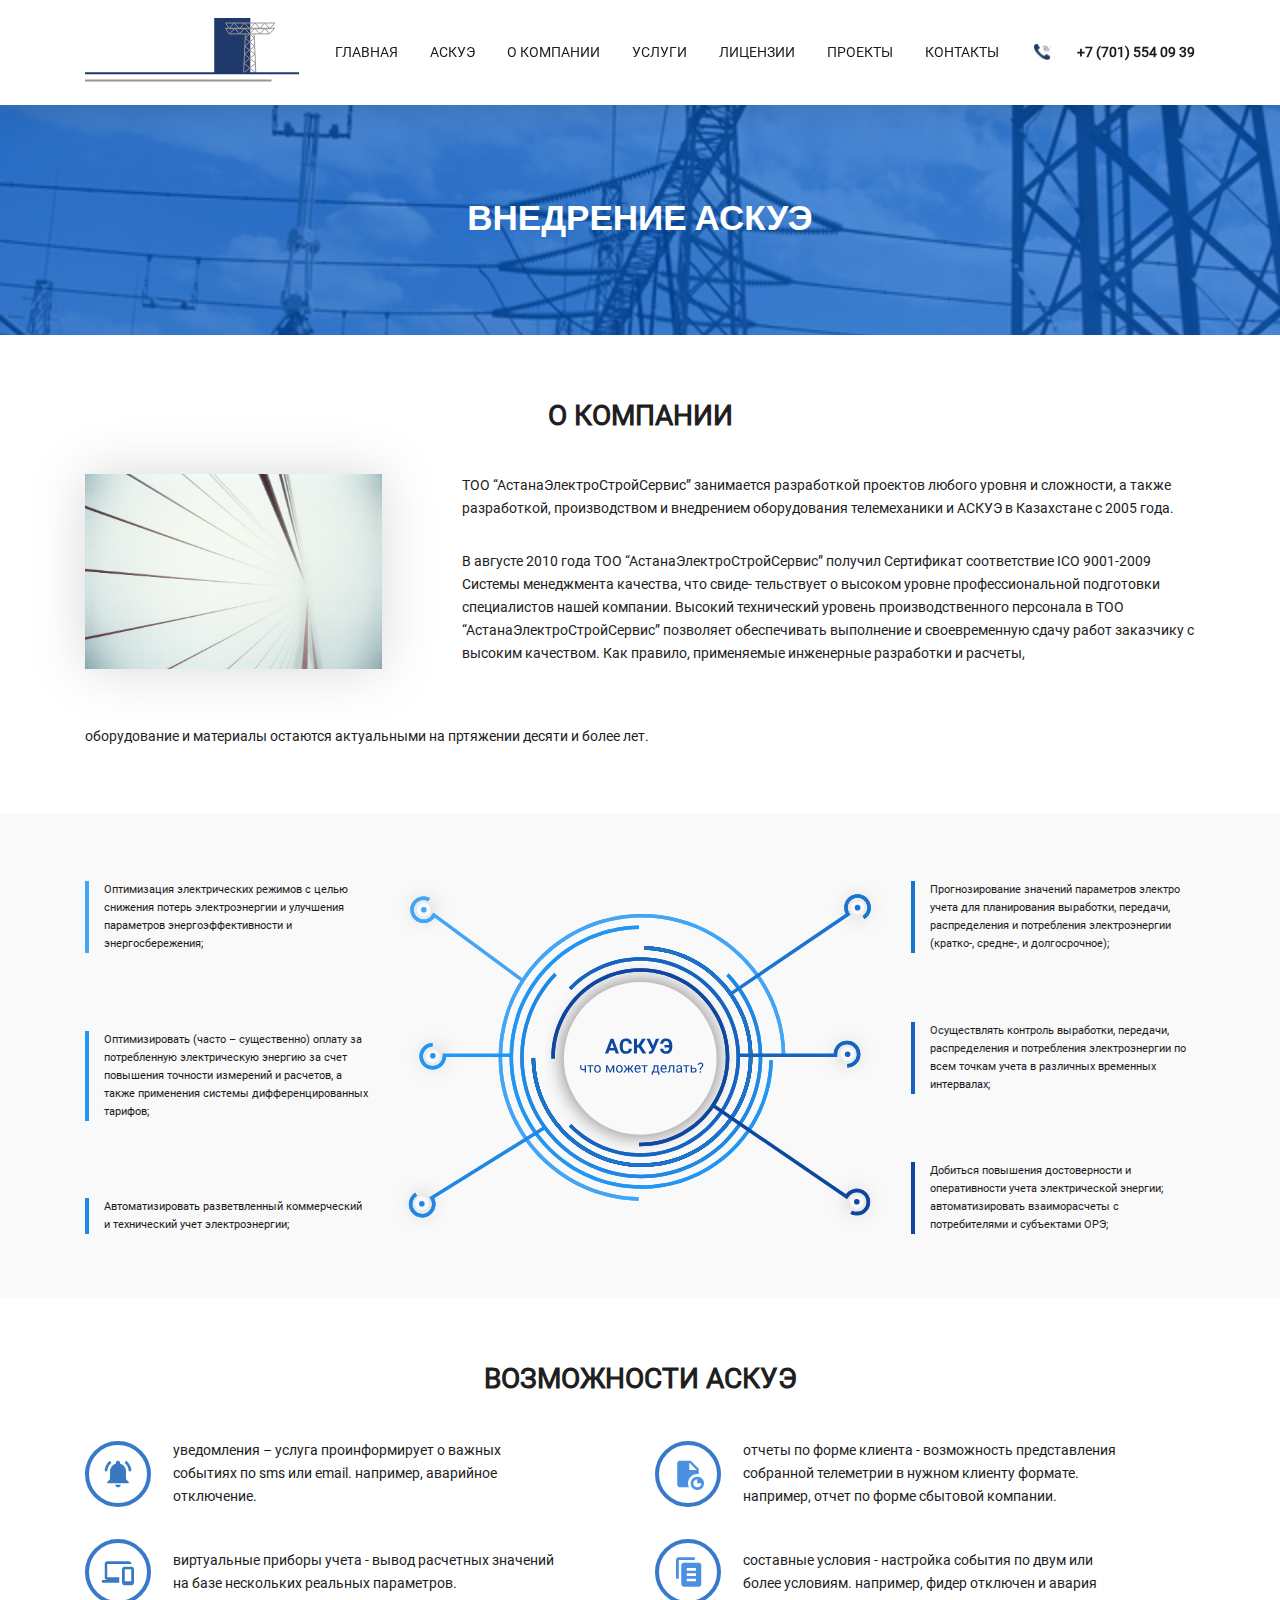
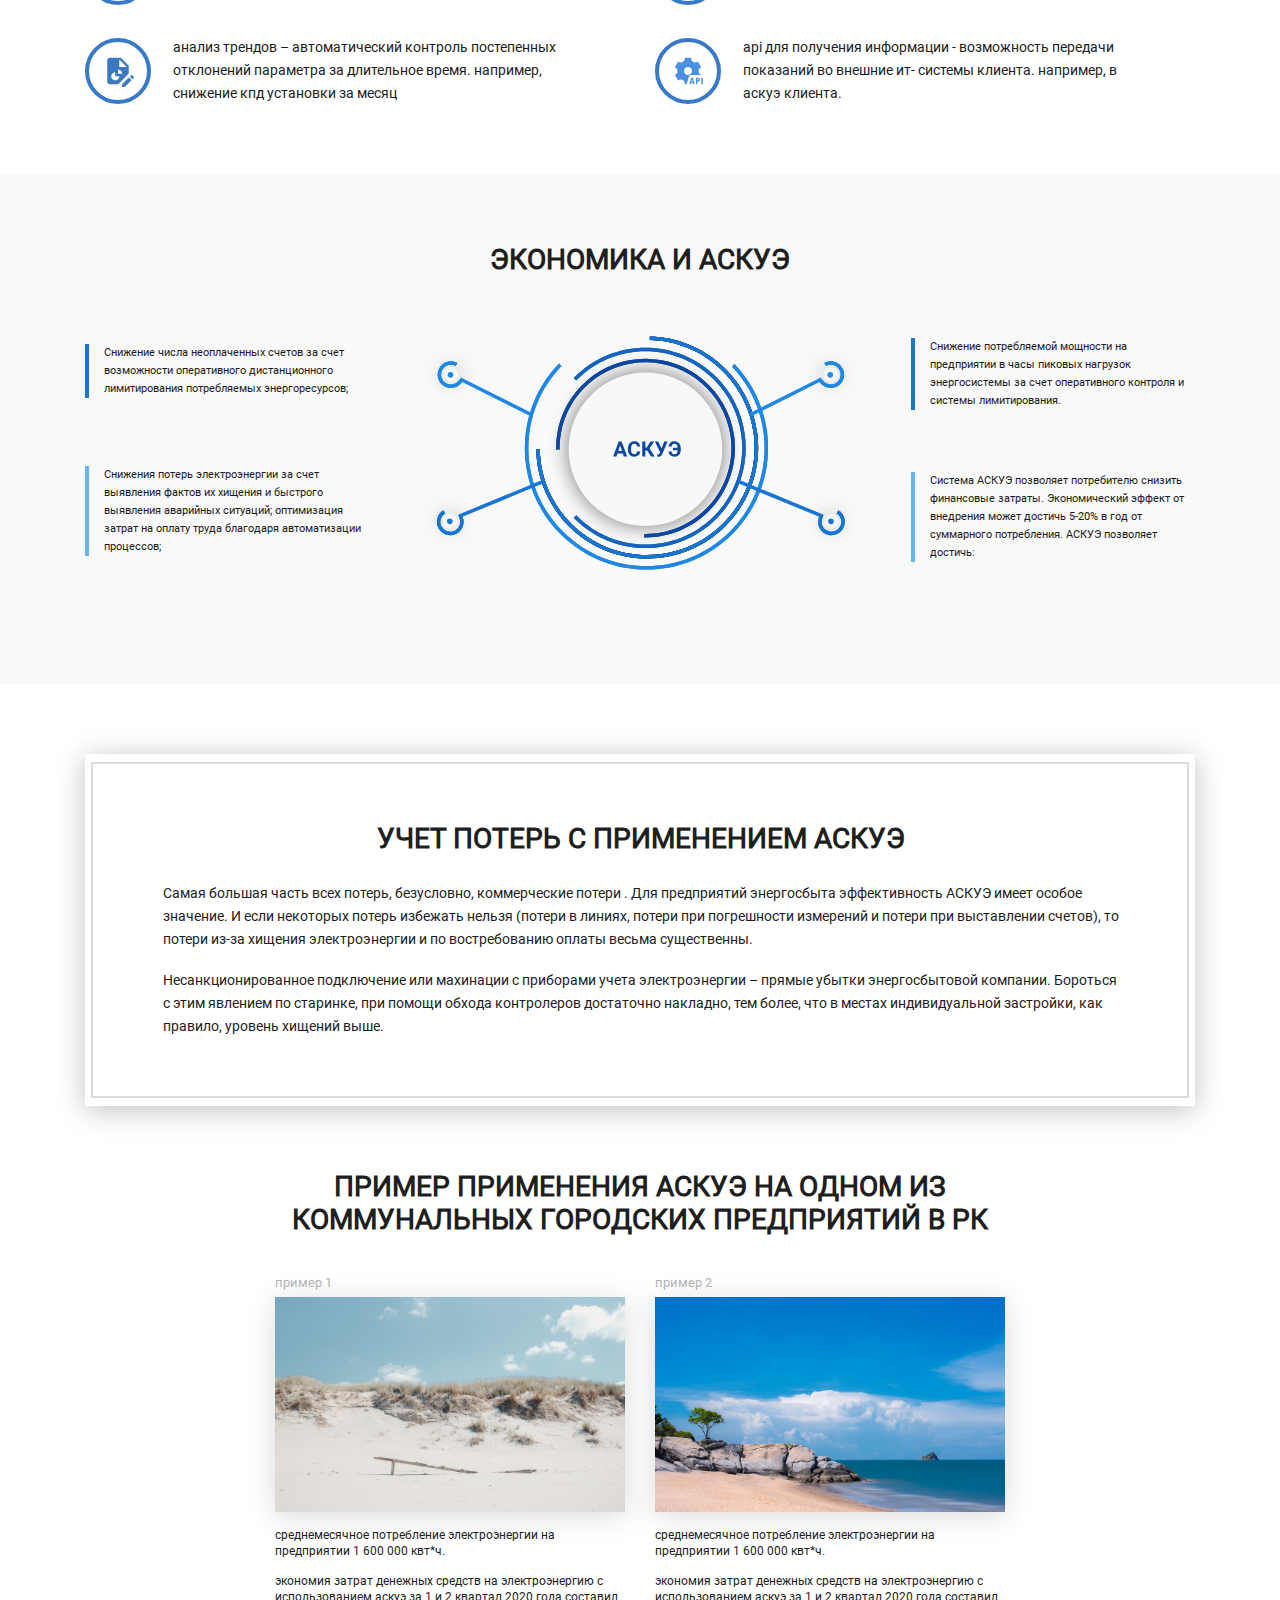
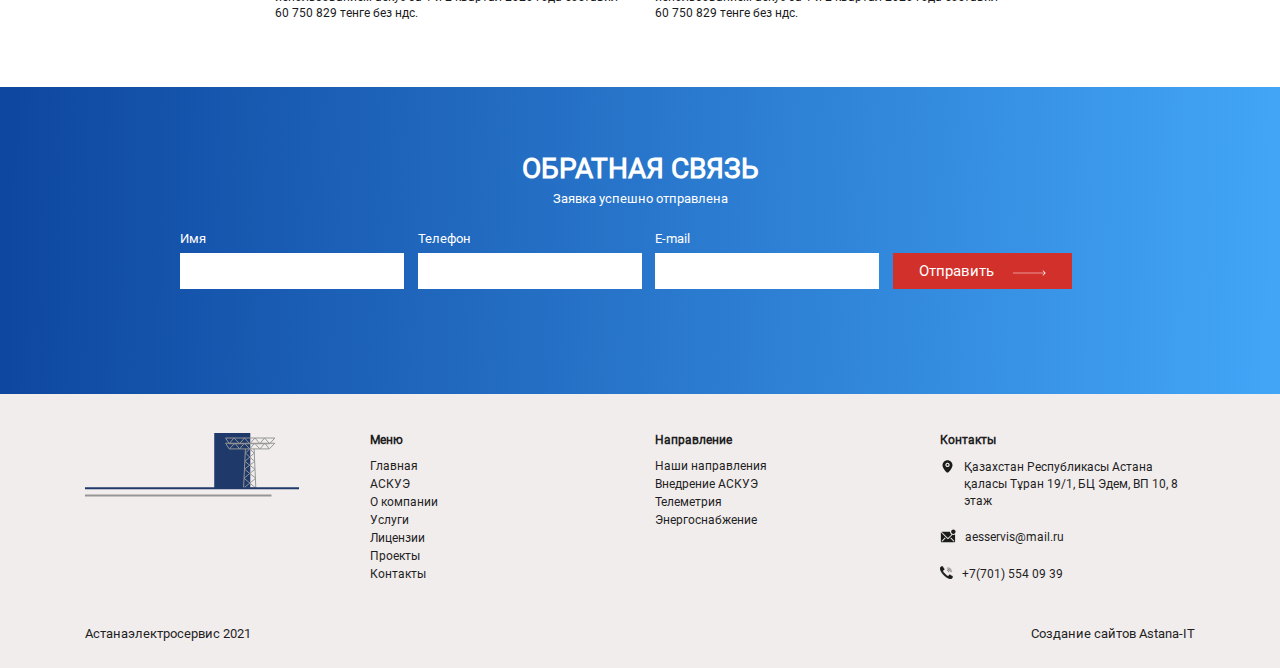
<file: index.html>
<!DOCTYPE html>
<html lang="en">
   <head>
      <meta charset="UTF-8">
      <meta name="viewport" content="width=device-width, initial-scale=1.0">
      <meta http-equiv="X-UA-Compatible" content="ie=edge">
      <title>Askue</title>
      <link rel="stylesheet" href="css/bootstrap-grid.css">
      <link rel="stylesheet" href="css/style.css">
   </head>
   <body>
      <header class="header">
         <div class="topmenu">
            <nav class="menu">
               <div class="container">
                  <div class="menu_navbar">
                     <a href="#/" class="logo">
                     <img class="logoImg" src="images/logo.svg">
                     </a>                  
                     <div class="menu_ul">
                        <ul class="main_menu">
                           <li class="menu_li">
                              <a class="menuLink" href="#/">Главная</a>
                           </li>
                           <li class="menu_li subtoggle">
                              <a class="menuLink" href="askue.html">АСКУЭ</a> 
                           </li>
                           <li class="menu_li">
                              <a class="menuLink" href="#/">О компании</a>
                           </li>
                           <li class="menu_li">
                              <a class="menuLink" href="#/">Услуги</a>
                           </li>
                           <li class="menu_li">
                              <a class="menuLink" href="#/">Лицензии</a>
                           </li>
                           <li class="menu_li">
                              <a class="menuLink" href="#/">Проекты</a>
                           </li>
                           <li class="menu_li">
                              <a class="menuLink" href="contacts.html">Контакты</a>
                           </li>
                        </ul>
                     </div>
                     <a href="tel: 77015540939" class="headerPhoneBlock">
                        <img class="phoneIcon" src="images/phoneicon.svg">
                        <p class="menuPhone">+7 (701) 554 09 39</p>
                     </a>
                     <button class="menu_btn_bars">
                        <svg width="22" height="16" viewBox="0 0 22 16" fill="none" xmlns="http://www.w3.org/2000/svg">
                           <path d="M1 8H20.5" stroke="black" stroke-width="2" stroke-linecap="round" stroke-linejoin="round"/>
                           <path d="M1 1.5H20.5" stroke="black" stroke-width="2" stroke-linecap="round" stroke-linejoin="round"/>
                           <path d="M1 14.5H20.5" stroke="black" stroke-width="2" stroke-linecap="round" stroke-linejoin="round"/>
                        </svg>
                     </button>
                     <button class="menu_btn_close">
                        <svg width="15" height="15" viewBox="0 0 15 15" fill="none" xmlns="http://www.w3.org/2000/svg">
                           <path d="M13.5 1.25L1 13.75" stroke="black" stroke-width="2" stroke-linecap="round" stroke-linejoin="round"/>
                           <path d="M1 1.25L13.5 13.75" stroke="black" stroke-width="2" stroke-linecap="round" stroke-linejoin="round"/>
                        </svg>
                     </button>
                  </div>
               </div>
            </nav>
         </div>
         <div class="effectHeader">
            <div class="header_texts">
               <div class="container">
                  <div class="headerTextsBlock">
                     <h3 class="header_title">Внедрение АСКУЭ</h3>
                  </div>
               </div>
            </div>
         </div>
      </header>
      <section class="one">
         <div class="container">
            <h3 class="mainTitle">О КОМПАНИИ</h3>
            <div class="toptext">
               <img class="aboutImg" src="images/aboutcompany.jpg">
               <div class="rightTexts">
                  <p class="rightText">ТОО “АстанаЭлектроСтройСервис” занимается разработкой проектов любого уровня и сложности, а также разработкой, производством и внедрением оборудования телемеханики и АСКУЭ в Казахстане с 2005 года.
                  </p>
                  <p class="rightText">В августе 2010 года ТОО “АстанаЭлектроСтройСервис” получил Сертификат соответствие ICO 9001-2009 Системы менеджмента качества, что свиде- тельствует о высоком уровне профессиональной подготовки специалистов нашей компании. Высокий технический уровень производственного персонала в ТОО “АстанаЭлектроСтройСервис” позволяет обеспечивать выполнение и своевременную сдачу работ заказчику с высоким качеством. Как правило, применяемые инженерные разработки и расчеты, </p>
               </div>
            </div>
            <div class="bottomTextBlock">
               <p class="bottomText">оборудование и материалы остаются актуальными на пртяжении десяти и более лет.</p>
            </div>
         </div>
      </section>
      <section class="two">
         <div class="container">
            <h3 class="mainTitle">Что может сделать АСКУЭ?</h3>
            <div class="opportRow">
               <div class="leftBlock">
                  <div class="opportItem">
                     <div class="lineBlock">
                        <div class="line verylow"></div>
                     </div>
                     <div class="text">
                        <p class="opportText">Оптимизация электрических режимов с целью снижения потерь электроэнергии и улучшения параметров энергоэффективности и  энергосбережения;</p>
                     </div>
                  </div>
                  <div class="opportItem">
                     <div class="lineBlock">
                        <div class="line low"></div>
                     </div>
                     <div class="text">
                        <p class="opportText">Оптимизировать (часто – существенно) оплату за потребленную электрическую энергию за  счет повышения точности измерений и расчетов, а также применения системы дифференцированных тарифов;</p>
                     </div>
                  </div>
                  <div class="opportItem">
                     <div class="lineBlock">
                        <div class="line medium"></div>
                     </div>
                     <div class="text">
                        <p class="opportText"> Автоматизировать разветвленный коммерческий и технический учет электроэнергии;</p>
                     </div>
                  </div>
               </div>
               <div class="centerBlock">
                  <img class="webImg" src="images/web.svg">
               </div>
               <div class="rightBlock">
                  <div class="opportItem">
                     <div class="lineBlock">
                        <div class="line high"></div>
                     </div>
                     <div class="text">
                        <p class="opportText">Прогнозирование значений параметров электро учета для планирования выработки, передачи, распределения и потребления электроэнергии (кратко-, средне-, и долгосрочное);</p>
                     </div>
                  </div>
                  <div class="opportItem">
                     <div class="lineBlock">
                        <div class="line veryhigh"></div>
                     </div>
                     <div class="text">
                        <p class="opportText">Осуществлять контроль выработки, передачи, распределения и потребления электроэнергии по всем точкам учета в различных временных интервалах;</p>
                     </div>
                  </div>
                  <div class="opportItem">
                     <div class="lineBlock">
                        <div class="line full"></div>
                     </div>
                     <div class="text">
                        <p class="opportText">Добиться повышения достоверности  и оперативности учета электрической энергии; автоматизировать взаиморасчеты с потребителями и субъектами ОРЭ;</p>
                     </div>
                  </div>
               </div>
            </div>
         </div>
      </section>
      <section class="three">
         <div class="container">
            <h3 class="mainTitle">возможности АСКУЭ</h3>
            <div class="row">
               <div class="col-lg-6 col-md-12 possibBlock">
                  <div class="possibItem">
                     <div class="possibImgBlock">
                        <img class="possibImg" src="images/s3img1.png">
                     </div>
                     <div class="possibTextBlock">
                        <p class="possibText">Уведомления – услуга проинформирует о важных
                           событиях по SMS или Email. Например, аварийное отключение.
                        </p>
                     </div>
                  </div>
                  <div class="possibItem">
                     <div class="possibImgBlock">
                        <img class="possibImg" src="images/s3img2.png">
                     </div>
                     <div class="possibTextBlock">
                        <p class="possibText">виртуальные приборы учета - вывод расчетных значений на базе нескольких реальных параметров.
                        </p>
                     </div>
                  </div>
                  <div class="possibItem">
                     <div class="possibImgBlock">
                        <img class="possibImg" src="images/s3img3.png">
                     </div>
                     <div class="possibTextBlock">
                        <p class="possibText">Анализ трендов – автоматический контроль
                           постепенных отклонений параметра за длительное
                           время. Например, снижение КПД установки за месяц
                        </p>
                     </div>
                  </div>
               </div>
               <div class="col-lg-6 col-md-12 possibBlock">
                  <div class="possibItem">
                     <div class="possibImgBlock">
                        <img class="possibImg" src="images/s3img4.png">
                     </div>
                     <div class="possibTextBlock">
                        <p class="possibText">отчеты по форме клиента - возможность представления собранной телеметрии в нужном клиенту формате. Например, отчет по форме сбытовой компании.
                        </p>
                     </div>
                  </div>
                  <div class="possibItem">
                     <div class="possibImgBlock">
                        <img class="possibImg" src="images/s3img5.png">
                     </div>
                     <div class="possibTextBlock">
                        <p class="possibText">составные условия - настройка события по двум или более условиям. Например, фидер отключен и авария
                        </p>
                     </div>
                  </div>
                  <div class="possibItem">
                     <div class="possibImgBlock">
                        <img class="possibImg" src="images/s3img6.png">
                     </div>
                     <div class="possibTextBlock">
                        <p class="possibText">API для получения информации - возможность передачи показаний во внешние ИТ- системы клиента. например, в аскуэ клиента.
                        </p>
                     </div>
                  </div>
               </div>
            </div>
         </div>
      </section>
      <section class="four">
         <div class="container">
            <h3 class="mainTitle">Экономика и аскуэ</h3>
            <div class="opportRow">
               <div class="leftBlock">
                  <div class="opportItem">
                     <div class="lineBlock">
                        <div class="line high"></div>
                     </div>
                     <div class="text">
                        <p class="opportText">Снижение числа неоплаченных счетов за счет возможности 
                           оперативного дистанционного лимитирования 
                           потребляемых энергоресурсов;
                        </p>
                     </div>
                  </div>
                  <div class="opportItem">
                     <div class="lineBlock">
                        <div class="line low"></div>
                     </div>
                     <div class="text">
                        <p class="opportText">Снижения потерь электроэнергии за счет выявления фактов
                           их хищения и быстрого выявления аварийных ситуаций; оптимизация затрат на оплату труда благодаря
                           автоматизации процессов;
                        </p>
                     </div>
                  </div>
               </div>
               <div class="centerBlock">
                  <img class="webImg" src="images/miniweb.svg">
               </div>
               <div class="rightBlock">
                  <div class="opportItem">
                     <div class="lineBlock">
                        <div class="line high"></div>
                     </div>
                     <div class="text">
                        <p class="opportText">Снижение потребляемой мощности на предприятии       в часы
                           пиковых нагрузок энергосистемы за счет оперативного
                           контроля и системы лимитирования.
                        </p>
                     </div>
                  </div>
                  <div class="opportItem">
                     <div class="lineBlock">
                        <div class="line low"></div>
                     </div>
                     <div class="text">
                        <p class="opportText">Система АСКУЭ позволяет потребителю снизить
                           финансовые затраты. Экономический эффект
                           от внедрения может достичь 5-20% в год от суммарного
                           потребления. АСКУЭ позволяет достичь:
                        </p>
                     </div>
                  </div>
               </div>
            </div>
         </div>
      </section>
      <section class="five">
         <div class="container">
            <div class="accountingWrapper">
               <div class="accountingBlock">
                  <h3 class="mainTitle">Учет потерь с применением аскуэ</h3>
                  <p class="accountingText">Самая большая часть всех потерь, безусловно, коммерческие потери . Для предприятий энергосбыта
                     эффективность АСКУЭ имеет особое значение. И если некоторых потерь избежать нельзя (потери
                     в линиях, потери при погрешности измерений и потери при выставлении счетов), то потери из-за
                     хищения электроэнергии и по востребованию оплаты весьма существенны. 
                  </p>
                  <p class="accountingText">Несанкционированное подключение или махинации с приборами учета электроэнергии – прямые
                     убытки энергосбытовой компании. Бороться с этим явлением по старинке, при помощи обхода
                     контролеров достаточно накладно, тем более, что в местах индивидуальной застройки, как
                     правило, уровень хищений выше.
                  </p>
               </div>
            </div>
         </div>
      </section>
      <section class="six">
         <div class="container">
            <div class="row exampleWrapper">
               <div class="col-lg-8 col-md-8 col-sm-12">
                  <h3 class="mainTitle">пример применения аскуэ на одном из коммунальных городских предприятий в рк</h3>
                  <div class="row">
                     <div class="col-lg-6 col-md-12">
                        <p class="exampleNumber">пример 1</p>
                        <div class="imgBlock">
                           <img class="img" src="images/s6img1.jpg">
                        </div>
                        <div class="exampleTexts">
                           <p class="exampleText">                                
                              Среднемесячное потребление электроэнергии на
                              предприятии 1 600 000 кВт*ч.
                           </p>
                           <p class="exampleText">                                
                              Экономия затрат денежных средств на электроэнергию с использованием АСКУЭ за 1 и 2 квартал 2020 года составил 60 750 829 тенге без
                              НДС.
                           </p>
                        </div>
                     </div>
                     <div class="col-lg-6 col-md-12">
                        <p class="exampleNumber">пример 2</p>
                        <div class="imgBlock">
                           <img class="img" src="images/s6img2.jpg">
                        </div>
                        <div class="exampleTexts">
                           <p class="exampleText">                                
                              Среднемесячное потребление электроэнергии на
                              предприятии 1 600 000 кВт*ч.
                           </p>
                           <p class="exampleText">                                
                              Экономия затрат денежных средств на электроэнергию с использованием АСКУЭ за 1 и 2 квартал 2020 года составил 60 750 829 тенге без
                              НДС.
                           </p>
                        </div>
                     </div>
                  </div>
               </div>
            </div>
         </div>
      </section>
      <section class="form">
         <div class="container">
            <div class="row formBlock">
               <div class="col-lg-10 col-md-8 col-sm-12">
                  <h3 class="mainTitle">ОБРАТная связь</h3>
                  <form>
                     <p class="successMsg">Заявка успешно отправлена</p>
                     <div class="row formItems">
                        <div class="col-lg-3 col-md-12 formItem">
                           <p class="nameItem">Имя</p>
                           <input type="text" required>
                        </div>
                        <div class="col-lg-3 col-md-12 formItem">
                           <p class="nameItem">Телефон</p>
                           <input type="tel" required>
                        </div>
                        <div class="col-lg-3 col-md-12 formItem">
                           <p class="nameItem">E-mail</p>
                           <input type="email" required>
                        </div>
                        <div class="col-lg-3 col-md-12 btnBlock">
                           <button class="sendBtn">
                              Отправить 
                              <svg width="34" height="6" viewBox="0 0 34 6" fill="none" xmlns="http://www.w3.org/2000/svg">
                                 <path d="M33.5175 3.23308C33.6548 3.09572 33.6548 2.87303 33.5175 2.73567L31.2791 0.49731C31.1418 0.359953 30.9191 0.359953 30.7817 0.49731C30.6444 0.634666 30.6444 0.857366 30.7817 0.994723L32.7714 2.98438L30.7817 4.97403C30.6444 5.11138 30.6444 5.33408 30.7817 5.47144C30.9191 5.6088 31.1418 5.6088 31.2791 5.47144L33.5175 3.23308ZM0.910156 3.3361H33.2688V2.63265H0.910156V3.3361Z" fill="white"/>
                              </svg>
                           </button>
                        </div>
                     </div>
                  </form>
               </div>
            </div>
         </div>
      </section>
      <footer>
         <div class="container">
            <div class="row footerMain">
               <div class="col-xl-3 col-lg-3 col-md-12 footerPart">                 
                  <a href="#/" class="logo">
                  <img src="images/logo.svg">
                  </a>    
               </div>
               <div class="col-xl-3 col-lg-3 col-md-12 footerPart">
                  <h4 class="footerTitle">Меню</h4>
                  <div class="footerLinks">
                     <a class="footerLink" href="#/">Главная</a>
                     <a class="footerLink" href="#/">АСКУЭ</a>
                     <a class="footerLink" href="#/">О компании</a>
                     <a class="footerLink" href="#/">Услуги</a>
                     <a class="footerLink" href="#/">Лицензии</a>
                     <a class="footerLink" href="#/">Проекты</a>
                     <a class="footerLink" href="#/">Контакты</a>
                  </div>
               </div>
               <div class="col-xl-3 col-lg-3 col-md-12 footerPart">
                  <h4 class="footerTitle">Направление</h4>
                  <div class="footerLinks">
                     <a class="footerLink" href="#/">Наши направления</a>
                     <a class="footerLink" href="#/">Внедрение АСКУЭ</a>
                     <a class="footerLink" href="#/">Телеметрия</a>
                     <a class="footerLink" href="#/">Энергоснабжение</a>
                  </div>
               </div>
               <div class="col-xl-3 col-lg-3 col-md-12 footerPart">
                  <h4 class="footerTitle">Контакты</h4>
                  <div class="footerInfo">
                     <img src="images/footericon1.svg">
                     <p class="footerInfoText">Қазахстан Республикасы   Астана қаласы Тұран 19/1, БЦ Эдем, ВП 10, 8 этаж</p>
                  </div>
                  <a href="mailto: aesservis@mail.ru" class="footerInfo">
                     <img src="images/footericon2.svg">
                     <p class="footerInfoText">aesservis@mail.ru</p>
                  </a>
                  <a href="tel: +77015540939" class="footerInfo">
                     <img src="images/footericon3.svg">
                     <p class="footerInfoText">+7(701) 554 09 39</p>
                  </a>
               </div>
            </div>
            <div class="footerest">
               <div>
                  <p class="footerestText">Астанаэлектросервис 2021</p>
               </div>
               <div>
                  <p class="footerestText">Cоздание сайтов Astana-IT</p>
               </div>
            </div>
         </div>
      </footer>
      <script src="js/jquery.js"></script>
      <script src="js/main.js"></script>
   </body>
</html>
</file>
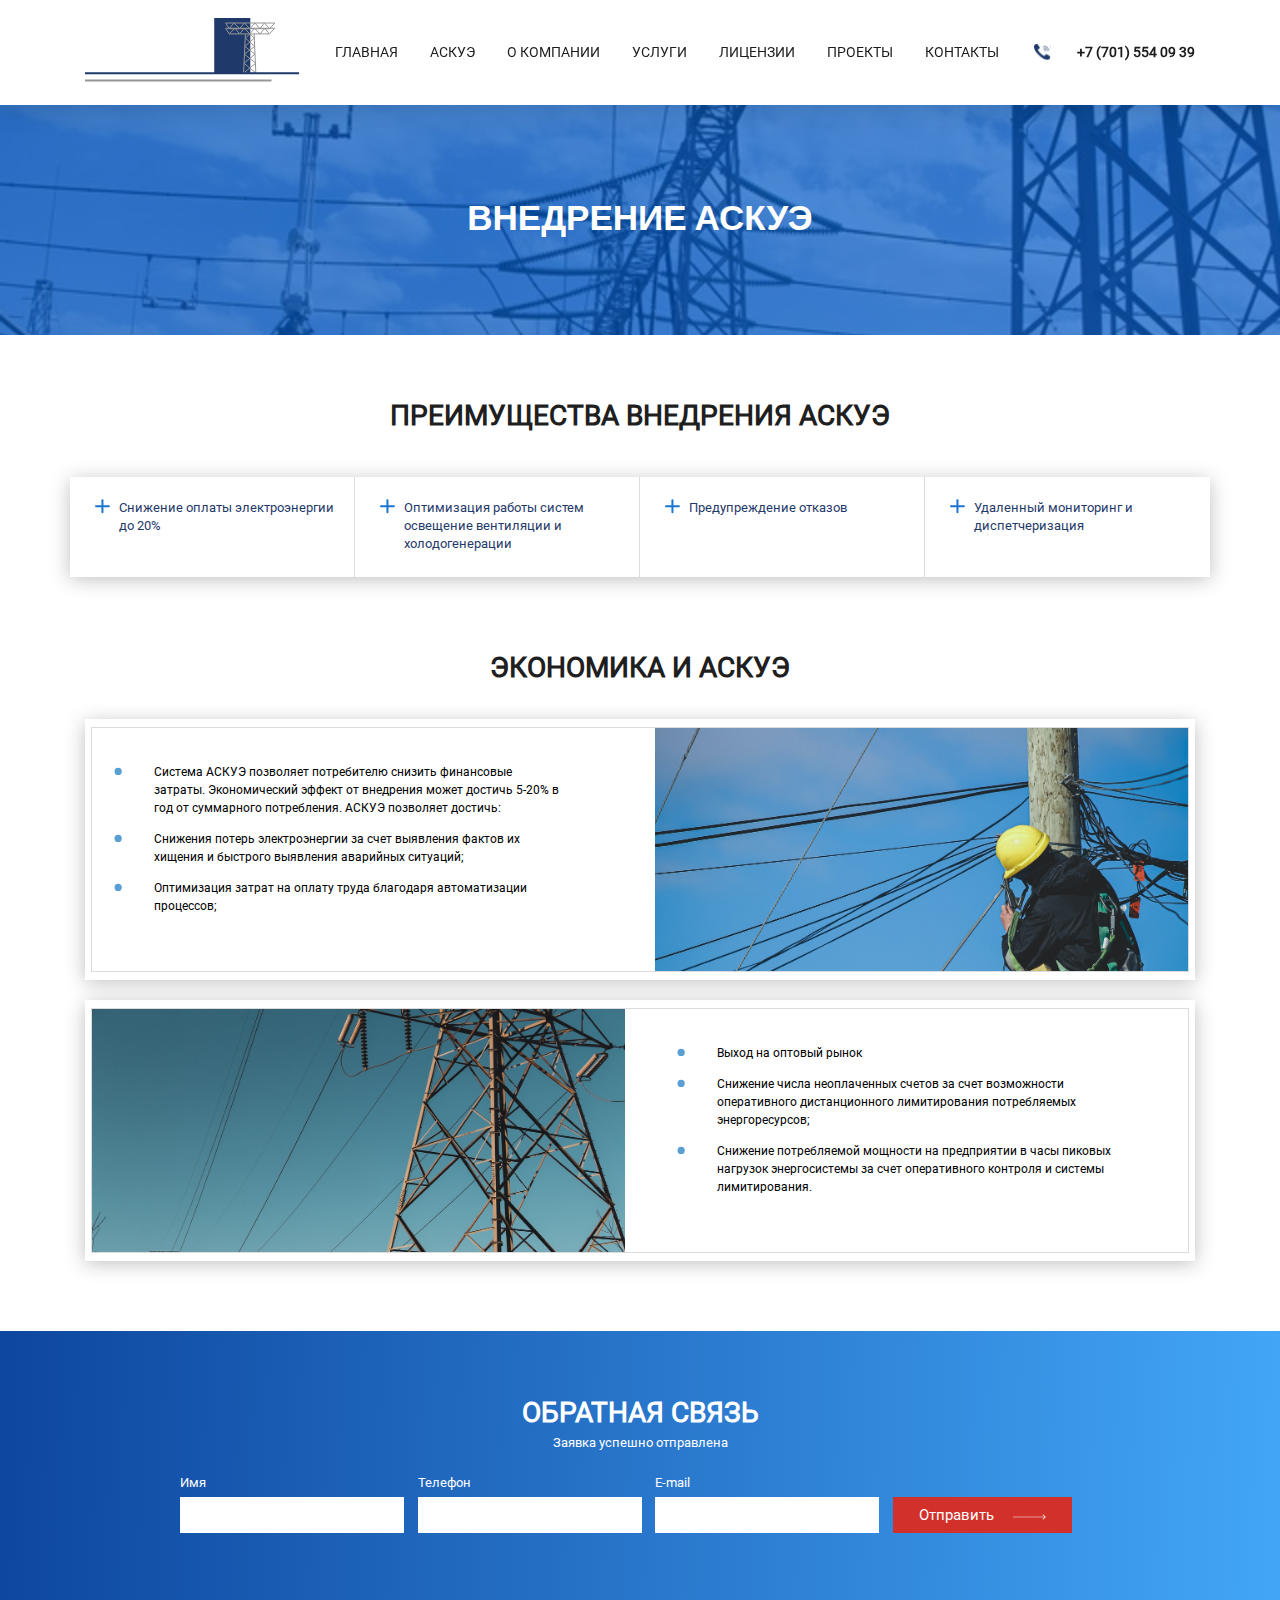
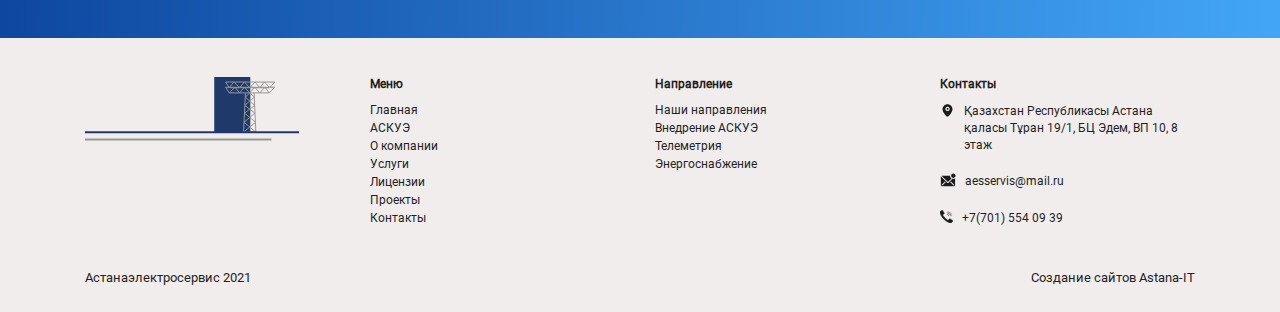
<file: askue.html>
<!DOCTYPE html>
<html lang="en">
   <head>
      <meta charset="UTF-8">
      <meta name="viewport" content="width=device-width, initial-scale=1.0">
      <meta http-equiv="X-UA-Compatible" content="ie=edge">
      <title>Внедрение</title>
      <link rel="stylesheet" href="css/bootstrap-grid.css">
      <link rel="stylesheet" href="css/style.css">
      <link rel="stylesheet" href="css/askue.css">
   </head>
   <body>
      <header class="header">
         <div class="topmenu">
            <nav class="menu">
               <div class="container">
                  <div class="menu_navbar">
                     <a href="#/" class="logo">
                     <img class="logoImg" src="images/logo.svg">
                     </a>                  
                     <div class="menu_ul">
                        <ul class="main_menu">
                           <li class="menu_li">
                              <a class="menuLink" href="#/">Главная</a>
                           </li>
                           <li class="menu_li subtoggle">
                              <a class="menuLink" href="#/">АСКУЭ</a> 
                           </li>
                           <li class="menu_li">
                              <a class="menuLink" href="index.html">О компании</a>
                           </li>
                           <li class="menu_li">
                              <a class="menuLink" href="#/">Услуги</a>
                           </li>
                           <li class="menu_li">
                              <a class="menuLink" href="#/">Лицензии</a>
                           </li>
                           <li class="menu_li">
                              <a class="menuLink" href="#/">Проекты</a>
                           </li>
                           <li class="menu_li">
                              <a class="menuLink" href="contacts.html">Контакты</a>
                           </li>
                        </ul>
                     </div>
                     <a href="tel: 77015540939" class="headerPhoneBlock">
                        <img class="phoneIcon" src="images/phoneicon.svg">
                        <p class="menuPhone">+7 (701) 554 09 39</p>
                     </a>
                     <button class="menu_btn_bars">
                        <svg width="22" height="16" viewBox="0 0 22 16" fill="none" xmlns="http://www.w3.org/2000/svg">
                           <path d="M1 8H20.5" stroke="black" stroke-width="2" stroke-linecap="round" stroke-linejoin="round"/>
                           <path d="M1 1.5H20.5" stroke="black" stroke-width="2" stroke-linecap="round" stroke-linejoin="round"/>
                           <path d="M1 14.5H20.5" stroke="black" stroke-width="2" stroke-linecap="round" stroke-linejoin="round"/>
                        </svg>
                     </button>
                     <button class="menu_btn_close">
                        <svg width="15" height="15" viewBox="0 0 15 15" fill="none" xmlns="http://www.w3.org/2000/svg">
                           <path d="M13.5 1.25L1 13.75" stroke="black" stroke-width="2" stroke-linecap="round" stroke-linejoin="round"/>
                           <path d="M1 1.25L13.5 13.75" stroke="black" stroke-width="2" stroke-linecap="round" stroke-linejoin="round"/>
                        </svg>
                     </button>
                  </div>
               </div>
            </nav>
         </div>
         <div class="effectHeader">
            <div class="header_texts">
               <div class="container">
                  <div class="headerTextsBlock">
                     <h3 class="header_title">Внедрение АСКУЭ</h3>
                  </div>
               </div>
            </div>
         </div>
      </header>
      <section class="advantage">
         <div class="container">
            <h3 class="mainTitle">Преимущества внедрения АСКУЭ</h3>
            <div class="row advantWrapper">
               <div class="col-lg-3 col-md-3 col-sm-12 advantageBlock bordered">
                  <div class="advantageItem">
                     <img class="plusImg" src="images/plus.svg">
                     <p class="advantageText">Снижение оплаты электроэнергии до 20%</p>
                  </div>
               </div>
               <div class="col-lg-3 col-md-3 col-sm-12 advantageBlock bordered">
                  <div class="advantageItem">
                     <img class="plusImg" src="images/plus.svg">
                     <p class="advantageText">Оптимизация работы систем освещение вентиляции и холодогенерации</p>
                  </div>
               </div>
               <div class="col-lg-3 col-md-3 col-sm-12 advantageBlock bordered">
                  <div class="advantageItem">
                     <img class="plusImg" src="images/plus.svg">
                     <p class="advantageText">Предупреждение отказов</p>
                  </div>
               </div>
               <div class="col-lg-3 col-md-3 col-sm-12 advantageBlock">
                  <div class="advantageItem">
                     <img class="plusImg" src="images/plus.svg">
                     <p class="advantageText">Удаленный мониторинг и диспетчеризация</p>
                  </div>
               </div>
            </div>
         </div>
      </section>
      <section class="economy">
         <div class="container">
            <h3 class="mainTitle">Экономика и АСКУЭ</h3>
            <div class="economyWrapperOne">
               <div class="economyBlock">
                  <div class="row">
                     <div class="col-lg-6 col-md-12 textBlock">
                        <div class="economyItem">
                           <svg width="8" height="8" viewBox="0 0 8 8" fill="none" xmlns="http://www.w3.org/2000/svg">
                              <circle cx="4.15302" cy="4.38968" r="3.60272" fill="#589FD3"/>
                           </svg>
                           <div class="economyTextBlock">
                              <p class="economyText">
                                 Система АСКУЭ позволяет потребителю снизить
                                 финансовые затраты. Экономический эффект
                                 от внедрения может достичь 5-20% в год от суммарного
                                 потребления. АСКУЭ позволяет достичь:
                              </p>
                           </div>
                        </div>
                        <div class="economyItem">
                           <svg width="8" height="8" viewBox="0 0 8 8" fill="none" xmlns="http://www.w3.org/2000/svg">
                              <circle cx="4.15302" cy="4.38968" r="3.60272" fill="#589FD3"/>
                           </svg>
                           <div class="economyTextBlock">
                              <p class="economyText">
                                 Снижения потерь электроэнергии за счет выявления фактов
                                 их хищения и быстрого выявления аварийных ситуаций;
                              </p>
                           </div>
                        </div>
                        <div class="economyItem">
                           <svg width="8" height="8" viewBox="0 0 8 8" fill="none" xmlns="http://www.w3.org/2000/svg">
                              <circle cx="4.15302" cy="4.38968" r="3.60272" fill="#589FD3"/>
                           </svg>
                           <div class="economyTextBlock">
                              <p class="economyText">
                                 Оптимизация затрат на оплату труда благодаря
                                 автоматизации процессов;
                              </p>
                           </div>
                        </div>
                     </div>
                     <div class="col-lg-6 col-md-12 imgBlock">
                        <img class="economyImg" src="images/entry1.jpg">
                     </div>
                  </div>
               </div>
            </div>
            <div class="economyWrapperTwo">
               <div class="economyBlock">
                  <div class="row">
                     <div class="col-lg-6 col-md-12 imgBlock">
                        <img class="economyImg" src="images/entry2.jpg">
                     </div>
                     <div class="col-lg-6 col-md-12 textBlock">
                        <div class="economyItem">
                           <svg width="8" height="8" viewBox="0 0 8 8" fill="none" xmlns="http://www.w3.org/2000/svg">
                              <circle cx="4.15302" cy="4.38968" r="3.60272" fill="#589FD3"/>
                           </svg>
                           <div class="economyTextBlock">
                              <p class="economyText">Выход на оптовый рынок</p>
                           </div>
                        </div>
                        <div class="economyItem">
                           <svg width="8" height="8" viewBox="0 0 8 8" fill="none" xmlns="http://www.w3.org/2000/svg">
                              <circle cx="4.15302" cy="4.38968" r="3.60272" fill="#589FD3"/>
                           </svg>
                           <div class="economyTextBlock">
                              <p class="economyText">
                                 Снижение числа неоплаченных счетов за счет возможности
                                 оперативного дистанционного лимитирования
                                 потребляемых энергоресурсов;
                              </p>
                           </div>
                        </div>
                        <div class="economyItem">
                           <svg width="8" height="8" viewBox="0 0 8 8" fill="none" xmlns="http://www.w3.org/2000/svg">
                              <circle cx="4.15302" cy="4.38968" r="3.60272" fill="#589FD3"/>
                           </svg>
                           <div class="economyTextBlock">
                              <p class="economyText">
                                 Снижение потребляемой мощности на предприятии в часы 
                                 пиковых нагрузок энергосистемы за счет оперативного
                                 контроля и системы лимитирования.
                              </p>
                           </div>
                        </div>
                     </div>
                  </div>
               </div>
            </div>
         </div>
      </section>
      <section class="form">
         <div class="container">
            <div class="row formBlock">
               <div class="col-lg-10 col-md-8 col-sm-12">
                  <h3 class="mainTitle">ОБРАТная связь</h3>
                  <form>
                     <p class="successMsg">Заявка успешно отправлена</p>
                     <div class="row formItems">
                        <div class="col-lg-3 col-md-12 formItem">
                           <p class="nameItem">Имя</p>
                           <input type="text" required>
                        </div>
                        <div class="col-lg-3 col-md-12 formItem">
                           <p class="nameItem">Телефон</p>
                           <input type="tel" required>
                        </div>
                        <div class="col-lg-3 col-md-12 formItem">
                           <p class="nameItem">E-mail</p>
                           <input type="email" required>
                        </div>
                        <div class="col-lg-3 col-md-12 btnBlock">
                           <button class="sendBtn">
                              Отправить 
                              <svg width="34" height="6" viewBox="0 0 34 6" fill="none" xmlns="http://www.w3.org/2000/svg">
                                 <path d="M33.5175 3.23308C33.6548 3.09572 33.6548 2.87303 33.5175 2.73567L31.2791 0.49731C31.1418 0.359953 30.9191 0.359953 30.7817 0.49731C30.6444 0.634666 30.6444 0.857366 30.7817 0.994723L32.7714 2.98438L30.7817 4.97403C30.6444 5.11138 30.6444 5.33408 30.7817 5.47144C30.9191 5.6088 31.1418 5.6088 31.2791 5.47144L33.5175 3.23308ZM0.910156 3.3361H33.2688V2.63265H0.910156V3.3361Z" fill="white"/>
                              </svg>
                           </button>
                        </div>
                     </div>
                  </form>
               </div>
            </div>
         </div>
      </section>
      <footer>
         <div class="container">
            <div class="row footerMain">
               <div class="col-xl-3 col-lg-3 col-md-12 footerPart">                 
                  <a href="#/" class="logo">
                  <img src="images/logo.svg">
                  </a>    
               </div>
               <div class="col-xl-3 col-lg-3 col-md-12 footerPart">
                  <h4 class="footerTitle">Меню</h4>
                  <div class="footerLinks">
                     <a class="footerLink" href="#/">Главная</a>
                     <a class="footerLink" href="#/">АСКУЭ</a>
                     <a class="footerLink" href="#/">О компании</a>
                     <a class="footerLink" href="#/">Услуги</a>
                     <a class="footerLink" href="#/">Лицензии</a>
                     <a class="footerLink" href="#/">Проекты</a>
                     <a class="footerLink" href="#/">Контакты</a>
                  </div>
               </div>
               <div class="col-xl-3 col-lg-3 col-md-12 footerPart">
                  <h4 class="footerTitle">Направление</h4>
                  <div class="footerLinks">
                     <a class="footerLink" href="#/">Наши направления</a>
                     <a class="footerLink" href="#/">Внедрение АСКУЭ</a>
                     <a class="footerLink" href="#/">Телеметрия</a>
                     <a class="footerLink" href="#/">Энергоснабжение</a>
                  </div>
               </div>
               <div class="col-xl-3 col-lg-3 col-md-12 footerPart">
                  <h4 class="footerTitle">Контакты</h4>
                  <div class="footerInfo">
                     <img src="images/footericon1.svg">
                     <p class="footerInfoText">Қазахстан Республикасы   Астана қаласы Тұран 19/1, БЦ Эдем, ВП 10, 8 этаж</p>
                  </div>
                  <a href="mailto: aesservis@mail.ru" class="footerInfo">
                     <img src="images/footericon2.svg">
                     <p class="footerInfoText">aesservis@mail.ru</p>
                  </a>
                  <a href="tel: +77015540939" class="footerInfo">
                     <img src="images/footericon3.svg">
                     <p class="footerInfoText">+7(701) 554 09 39</p>
                  </a>
               </div>
            </div>
            <div class="footerest">
               <div>
                  <p class="footerestText">Астанаэлектросервис 2021</p>
               </div>
               <div>
                  <p class="footerestText">Cоздание сайтов Astana-IT</p>
               </div>
            </div>
         </div>
      </footer>
      <script src="js/jquery.js"></script>
      <script src="js/main.js"></script>
   </body>
</html>
</file>
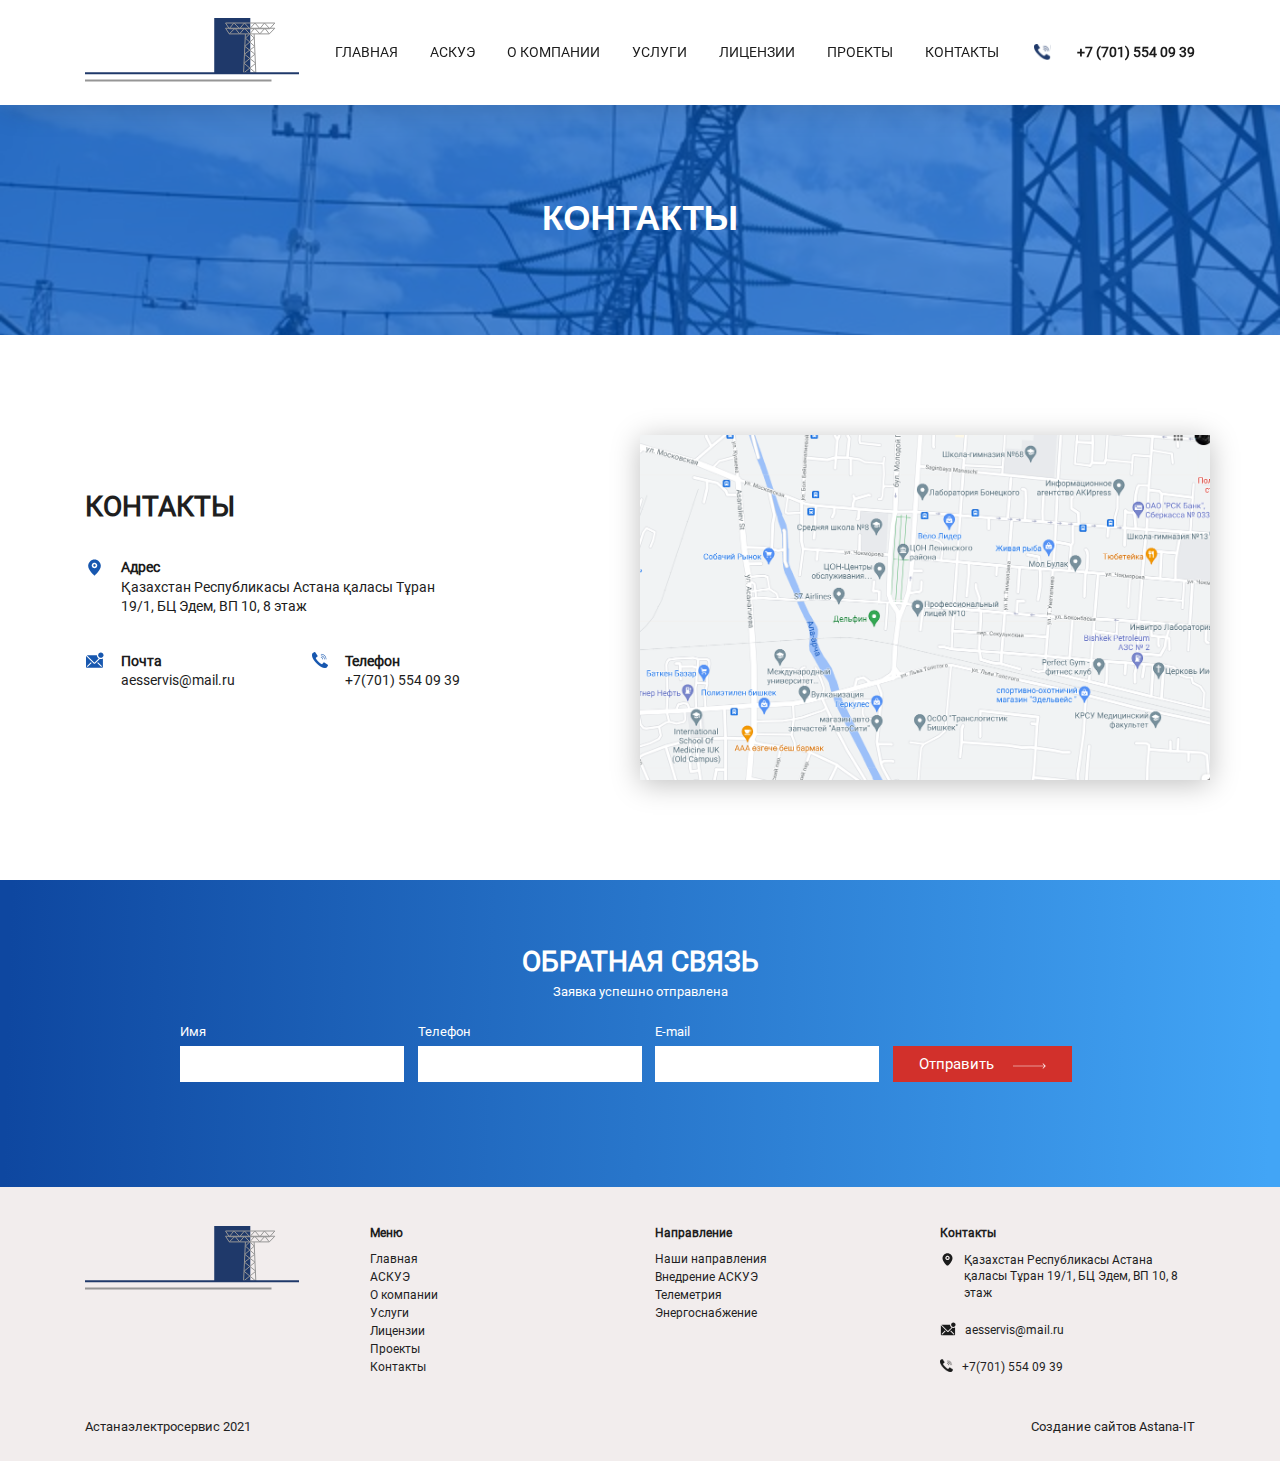
<file: contacts.html>
<!DOCTYPE html>
<html lang="en">
   <head>
      <meta charset="UTF-8">
      <meta name="viewport" content="width=device-width, initial-scale=1.0">
      <meta http-equiv="X-UA-Compatible" content="ie=edge">
      <title>Контакты</title>
      <link rel="stylesheet" href="css/bootstrap-grid.css">
      <link rel="stylesheet" href="css/style.css">
      <link rel="stylesheet" href="css/contacts.css">
   </head>
   <body>
      <header class="header">
         <div class="topmenu">
            <nav class="menu">
               <div class="container">
                  <div class="menu_navbar">
                     <a href="#/" class="logo">
                     <img class="logoImg" src="images/logo.svg">
                     </a>                  
                     <div class="menu_ul">
                        <ul class="main_menu">
                           <li class="menu_li">
                              <a class="menuLink" href="#/">Главная</a>
                           </li>
                           <li class="menu_li subtoggle">
                              <a class="menuLink" href="askue.html">АСКУЭ</a> 
                           </li>
                           <li class="menu_li">
                              <a class="menuLink" href="index.html">О компании</a>
                           </li>
                           <li class="menu_li">
                              <a class="menuLink" href="#/">Услуги</a>
                           </li>
                           <li class="menu_li">
                              <a class="menuLink" href="#/">Лицензии</a>
                           </li>
                           <li class="menu_li">
                              <a class="menuLink" href="#/">Проекты</a>
                           </li>
                           <li class="menu_li">
                              <a class="menuLink" href="contacts.html">Контакты</a>
                           </li>
                        </ul>
                     </div>
                     <a href="tel: 77015540939" class="headerPhoneBlock">
                        <img class="phoneIcon" src="images/phoneicon.svg">
                        <p class="menuPhone">+7 (701) 554 09 39</p>
                     </a>
                     <button class="menu_btn_bars">
                        <svg width="22" height="16" viewBox="0 0 22 16" fill="none" xmlns="http://www.w3.org/2000/svg">
                           <path d="M1 8H20.5" stroke="black" stroke-width="2" stroke-linecap="round" stroke-linejoin="round"/>
                           <path d="M1 1.5H20.5" stroke="black" stroke-width="2" stroke-linecap="round" stroke-linejoin="round"/>
                           <path d="M1 14.5H20.5" stroke="black" stroke-width="2" stroke-linecap="round" stroke-linejoin="round"/>
                        </svg>
                     </button>
                     <button class="menu_btn_close">
                        <svg width="15" height="15" viewBox="0 0 15 15" fill="none" xmlns="http://www.w3.org/2000/svg">
                           <path d="M13.5 1.25L1 13.75" stroke="black" stroke-width="2" stroke-linecap="round" stroke-linejoin="round"/>
                           <path d="M1 1.25L13.5 13.75" stroke="black" stroke-width="2" stroke-linecap="round" stroke-linejoin="round"/>
                        </svg>
                     </button>
                  </div>
               </div>
            </nav>
         </div>
         <div class="effectHeader">
            <div class="header_texts">
               <div class="container">
                  <div class="headerTextsBlock">
                     <h3 class="header_title">Контакты</h3>
                  </div>
               </div>
            </div>
         </div>
      </header>
      <section class="contacts">
         <div class="container">
            <div class="row">
               <div class="col-lg-6 col-md-12">
                  <div class="contactsText">
                     <div class="contactsContent">
                        <h3 class="mainTitle">контакты</h3>
                        <div class="contactsAddress">
                           <img class="locationIcon" src="images/contactslocation.svg">
                           <p class="addressText">
                              Адрес <br>
                              <span class="contactsInfo">Қазахстан Республикасы   Астана қаласы Тұран 19/1, БЦ Эдем, ВП 10, 8 этаж</span>
                           </p>
                        </div>
                        <div class="connectBlock">
                           <div class="mailBlock">
                              <img class="locationIcon" src="images/contactsmail.svg">
                              <p class="addressText">
                                 Почта <br>
                                 <span class="contactsInfo">aesservis@mail.ru</span>
                              </p>
                           </div>
                           <div class="phoneBlock">
                              <img class="locationIcon" src="images/contactsphone.svg">
                              <p class="addressText">
                                 Телефон <br>
                                 <span class="contactsInfo">+7(701) 554 09 39</span>
                              </p>
                           </div>
                        </div>
                     </div>
                  </div>
               </div>
               <div class="col-lg-6 col-md-12 mapBlock">
                  <img class="map" src="images/map.png"></img>
               </div>
            </div>
         </div>
      </section>
      <section class="form">
         <div class="container">
            <div class="row formBlock">
               <div class="col-lg-10 col-md-8 col-sm-12">
                  <h3 class="mainTitle">ОБРАТная связь</h3>
                  <form>
                     <p class="successMsg">Заявка успешно отправлена</p>
                     <div class="row formItems">
                        <div class="col-lg-3 col-md-12 formItem">
                           <p class="nameItem">Имя</p>
                           <input type="text" required>
                        </div>
                        <div class="col-lg-3 col-md-12 formItem">
                           <p class="nameItem">Телефон</p>
                           <input type="tel" required>
                        </div>
                        <div class="col-lg-3 col-md-12 formItem">
                           <p class="nameItem">E-mail</p>
                           <input type="email" required>
                        </div>
                        <div class="col-lg-3 col-md-12 btnBlock">
                           <button class="sendBtn">
                              Отправить 
                              <svg width="34" height="6" viewBox="0 0 34 6" fill="none" xmlns="http://www.w3.org/2000/svg">
                                 <path d="M33.5175 3.23308C33.6548 3.09572 33.6548 2.87303 33.5175 2.73567L31.2791 0.49731C31.1418 0.359953 30.9191 0.359953 30.7817 0.49731C30.6444 0.634666 30.6444 0.857366 30.7817 0.994723L32.7714 2.98438L30.7817 4.97403C30.6444 5.11138 30.6444 5.33408 30.7817 5.47144C30.9191 5.6088 31.1418 5.6088 31.2791 5.47144L33.5175 3.23308ZM0.910156 3.3361H33.2688V2.63265H0.910156V3.3361Z" fill="white"/>
                              </svg>
                           </button>
                        </div>
                     </div>
                  </form>
               </div>
            </div>
         </div>
      </section>
      <footer>
         <div class="container">
            <div class="row footerMain">
               <div class="col-xl-3 col-lg-3 col-md-12 footerPart">                 
                  <a href="#/" class="logo">
                  <img src="images/logo.svg">
                  </a>    
               </div>
               <div class="col-xl-3 col-lg-3 col-md-12 footerPart">
                  <h4 class="footerTitle">Меню</h4>
                  <div class="footerLinks">
                     <a class="footerLink" href="#/">Главная</a>
                     <a class="footerLink" href="#/">АСКУЭ</a>
                     <a class="footerLink" href="#/">О компании</a>
                     <a class="footerLink" href="#/">Услуги</a>
                     <a class="footerLink" href="#/">Лицензии</a>
                     <a class="footerLink" href="#/">Проекты</a>
                     <a class="footerLink" href="#/">Контакты</a>
                  </div>
               </div>
               <div class="col-xl-3 col-lg-3 col-md-12 footerPart">
                  <h4 class="footerTitle">Направление</h4>
                  <div class="footerLinks">
                     <a class="footerLink" href="#/">Наши направления</a>
                     <a class="footerLink" href="#/">Внедрение АСКУЭ</a>
                     <a class="footerLink" href="#/">Телеметрия</a>
                     <a class="footerLink" href="#/">Энергоснабжение</a>
                  </div>
               </div>
               <div class="col-xl-3 col-lg-3 col-md-12 footerPart">
                  <h4 class="footerTitle">Контакты</h4>
                  <div class="footerInfo">
                     <img src="images/footericon1.svg">
                     <p class="footerInfoText">Қазахстан Республикасы   Астана қаласы Тұран 19/1, БЦ Эдем, ВП 10, 8 этаж</p>
                  </div>
                  <a href="mailto: aesservis@mail.ru" class="footerInfo">
                     <img src="images/footericon2.svg">
                     <p class="footerInfoText">aesservis@mail.ru</p>
                  </a>
                  <a href="tel: +77015540939" class="footerInfo">
                     <img src="images/footericon3.svg">
                     <p class="footerInfoText">+7(701) 554 09 39</p>
                  </a>
               </div>
            </div>
            <div class="footerest">
               <div>
                  <p class="footerestText">Астанаэлектросервис 2021</p>
               </div>
               <div>
                  <p class="footerestText">Cоздание сайтов Astana-IT</p>
               </div>
            </div>
         </div>
      </footer>
      <script src="js/jquery.js"></script>
      <script src="js/main.js"></script>
   </body>
</html>
</file>
<file: css/style.css>
* {
  margin: 0;
  list-style: none;
  text-decoration: none;
}

@font-face {
  font-family: 'Roboto';
  src: url("../fonts/Roboto/Roboto-Regular.ttf");
}

@font-face {
  font-family: 'Post No Bills Jaffna SemiBold';
  src: url("../fonts/PostNoBills/PostNoBillsJaffna-SemiBold.ttf");
}

.header .effectHeader {
  background: url("../images/headerbg.jpg") no-repeat center center/cover;
  background-attachment: fixed;
}

.header_texts {
  background: rgba(0, 89, 198, 0.7);
}

.header_texts .headerTextsBlock {
  padding: 194px 0 89px 0;
}

.header_texts .header_title {
  font-family: 'Post No Bills Jaffna SemiBold', sans-serif;
  font-style: normal;
  font-weight: 600;
  font-size: 35px;
  line-height: 52px;
  text-transform: uppercase;
  color: #FFFFFF;
  text-align: center;
}

.topmenu {
  position: fixed;
  width: 100%;
  z-index: 99;
}

.menu {
  width: 100%;
  min-height: 10px;
  background: #ffffff;
  -webkit-box-shadow: 0px 4px 28px 0px #00000026;
  box-shadow: 0px 4px 28px 0px #00000026;
  padding: 18px 0 19px 0;
}

.menu_navbar {
  display: -webkit-box;
  display: -ms-flexbox;
  display: flex;
  -webkit-box-pack: justify;
  -ms-flex-pack: justify;
  justify-content: space-between;
  -webkit-box-align: center;
  -ms-flex-align: center;
  align-items: center;
}

.menu_navbar .menu_btn_bars {
  background: none;
  outline-style: none !important;
  border: none;
  cursor: pointer;
  -webkit-transition: .5s;
  -o-transition: .5s;
  transition: .5s;
  display: none;
  z-index: 2000;
  padding: 0;
}

.menu_navbar .menu_btn_close {
  background: none;
  outline-style: none !important;
  border: none;
  cursor: pointer;
  display: none;
  z-index: 2000;
  padding: 0;
}

.menu_navbar .menu_ul {
  display: -webkit-box;
  display: -ms-flexbox;
  display: flex;
  -webkit-box-pack: center;
  -ms-flex-pack: center;
  justify-content: center;
  -webkit-box-align: center;
  -ms-flex-align: center;
  align-items: center;
  -webkit-box-orient: vertical;
  -webkit-box-direction: normal;
  -ms-flex-direction: column;
  flex-direction: column;
}

.menu_navbar .menu_ul .main_menu {
  display: -webkit-box;
  display: -ms-flexbox;
  display: flex;
  text-align: center;
  -webkit-box-align: center;
  -ms-flex-align: center;
  align-items: center;
  -webkit-box-pack: center;
  -ms-flex-pack: center;
  justify-content: center;
  padding: 0;
  width: 100%;
}

.menu_navbar .menu_ul .main_menu .menu_li {
  position: relative;
  padding: 14px 0;
  margin-right: 16px;
  margin-left: 16px;
}

.menu_navbar .menu_ul .main_menu .menu_li .menuLink {
  font-family: 'Roboto';
  font-size: 14px;
  font-weight: 400;
  color: #1C1C1C;
  text-transform: uppercase;
}

.menu_navbar .menu_ul .main_menu .menu_li .menuLink:hover {
  color: #1F396A;
  font-weight: 700;
}

.menu_navbar .headerPhoneBlock {
  display: -webkit-box;
  display: -ms-flexbox;
  display: flex;
  -webkit-box-pack: start;
  -ms-flex-pack: start;
  justify-content: flex-start;
  -webkit-box-align: center;
  -ms-flex-align: center;
  align-items: center;
  width: auto;
}

.menu_navbar .headerPhoneBlock .phoneIcon {
  margin-right: 26px;
  width: 16.57px;
  height: 17.45px;
}

.menu_navbar .headerPhoneBlock .menuPhone {
  font-family: 'Roboto';
  font-style: normal;
  font-weight: bold;
  font-size: 14px;
  line-height: 16px;
  color: #1C1C1C;
}

.mainTitle {
  font-family: 'Roboto';
  font-style: normal;
  font-weight: 700;
  font-size: 28px;
  line-height: 33px;
  text-transform: uppercase;
  color: #1F1F1F;
  text-align: center;
}

section.one {
  padding: 64px 0 65px 0;
}

section.one .toptext {
  margin-top: 42px;
  display: -webkit-box;
  display: -ms-flexbox;
  display: flex;
  -webkit-box-pack: justify;
  -ms-flex-pack: justify;
  justify-content: space-between;
}

section.one .toptext .aboutImg {
  width: 304px;
  height: 195px;
  filter: drop-shadow(0px 0px 27px rgba(0, 0, 0, 0.15));
}

section.one .toptext .rightTexts {
  margin-left: 80px;
}

section.one .toptext .rightText {
  font-family: 'Roboto';
  font-style: normal;
  font-weight: normal;
  font-size: 14px;
  line-height: 23px;
  color: #1C1C1C;
  margin-bottom: 30px;
}

section.one .bottomTextBlock .bottomText {
  font-family: 'Roboto';
  font-style: normal;
  font-weight: normal;
  font-size: 14px;
  line-height: 23px;
  color: #1C1C1C;
  margin-top: 30px;
}

section.two {
  padding: 68px 0 64px 0;
  background: #F9F9F9;
}

section.two .mainTitle {
  display: none;
}

section.two .opportRow {
  display: -webkit-box;
  display: -ms-flexbox;
  display: flex;
  -webkit-box-pack: justify;
  -ms-flex-pack: justify;
  justify-content: space-between;
}

section.two .opportRow .leftBlock,
section.two .opportRow .rightBlock {
  display: -webkit-box;
  display: -ms-flexbox;
  display: flex;
  -webkit-box-pack: justify;
  -ms-flex-pack: justify;
  justify-content: space-between;
  -webkit-box-orient: vertical;
  -webkit-box-direction: normal;
  -ms-flex-direction: column;
  flex-direction: column;
  -webkit-box-align: start;
  -ms-flex-align: start;
  align-items: flex-start;
}

section.two .opportRow .opportItem {
  display: -webkit-box;
  display: -ms-flexbox;
  display: flex;
  -webkit-box-align: start;
  -ms-flex-align: start;
  align-items: flex-start;
}

section.two .opportRow .opportItem .lineBlock {
  height: 100%;
}

section.two .opportRow .opportItem .text {
  max-width: 280px;
}

section.two .opportRow .opportItem .line {
  width: 4px;
  height: 100%;
}

section.two .opportRow .opportItem .verylow {
  background: #42A5F6;
}

section.two .opportRow .opportItem .low {
  background: #2196F3;
}

section.two .opportRow .opportItem .medium {
  background: #1F88E4;
}

section.two .opportRow .opportItem .high {
  background: #1875D2;
}

section.two .opportRow .opportItem .veryhigh {
  background: #1564C0;
}

section.two .opportRow .opportItem .full {
  background: #0E47A0;
}

section.two .opportRow .opportItem .opportText {
  font-family: 'Roboto';
  font-style: normal;
  font-weight: normal;
  font-size: 11px;
  line-height: 18px;
  color: #1C1C1C;
  margin-left: 15px;
}

section.three {
  padding: 64px 0 70px 0;
}

section.three .possibBlock {
  display: -webkit-box;
  display: -ms-flexbox;
  display: flex;
  -webkit-box-orient: vertical;
  -webkit-box-direction: normal;
  -ms-flex-direction: column;
  flex-direction: column;
  -webkit-box-align: start;
  -ms-flex-align: start;
  align-items: flex-start;
  -webkit-box-pack: justify;
  -ms-flex-pack: justify;
  justify-content: space-between;
  height: 100%;
  margin-top: 13px;
}

section.three .possibBlock .possibItem {
  display: -webkit-box;
  display: -ms-flexbox;
  display: flex;
  -webkit-box-align: center;
  -ms-flex-align: center;
  align-items: center;
  margin-top: 31px;
}

section.three .possibBlock .possibImgBlock {
  width: 66px;
  height: 66px;
  display: -webkit-box;
  display: -ms-flexbox;
  display: flex;
  -webkit-box-pack: center;
  -ms-flex-pack: center;
  justify-content: center;
  -webkit-box-align: center;
  -ms-flex-align: center;
  align-items: center;
  border: 4px solid rgba(50, 117, 200, 0.97);
  -webkit-box-sizing: border-box;
  box-sizing: border-box;
  border-radius: 50%;
  padding: 13px;
}

section.three .possibBlock .possibImgBlock .possibImg {
  width: 100%;
  -o-object-fit: cover;
  object-fit: cover;
}

section.three .possibBlock .possibTextBlock {
  width: 383px;
  margin-left: 22px;
}

section.three .possibBlock .possibTextBlock .possibText {
  font-family: Roboto;
  font-style: normal;
  font-weight: normal;
  font-size: 14.0992px;
  line-height: 23px;
  text-transform: lowercase;
  color: #1C1C1C;
}

section.four {
  padding: 68px 0 60px 0;
  background: #F9F9F9;
}

section.four .opportRow {
  display: -webkit-box;
  display: -ms-flexbox;
  display: flex;
  -webkit-box-pack: justify;
  -ms-flex-pack: justify;
  justify-content: space-between;
}

section.four .opportRow .leftBlock,
section.four .opportRow .rightBlock {
  display: -webkit-box;
  display: -ms-flexbox;
  display: flex;
  -webkit-box-pack: space-evenly;
  -ms-flex-pack: space-evenly;
  justify-content: space-evenly;
  -webkit-box-orient: vertical;
  -webkit-box-direction: normal;
  -ms-flex-direction: column;
  flex-direction: column;
  -webkit-box-align: start;
  -ms-flex-align: start;
  align-items: flex-start;
}

section.four .opportRow .opportItem {
  display: -webkit-box;
  display: -ms-flexbox;
  display: flex;
  -webkit-box-align: start;
  -ms-flex-align: start;
  align-items: flex-start;
}

section.four .opportRow .opportItem .lineBlock {
  height: 100%;
}

section.four .opportRow .opportItem .text {
  max-width: 280px;
}

section.four .opportRow .opportItem .line {
  width: 4px;
  height: 100%;
}

section.four .opportRow .opportItem .low {
  background: #64B5F6;
}

section.four .opportRow .opportItem .high {
  background: #1875D2;
}

section.four .opportRow .opportItem .opportText {
  font-family: 'Roboto';
  font-style: normal;
  font-weight: normal;
  font-size: 11px;
  line-height: 18px;
  color: #1C1C1C;
  margin-left: 15px;
}

section.five {
  padding: 70px 0 64px 0;
}

section.five .mainTitle {
  margin-bottom: 27px;
}

section.five .accountingWrapper {
  -webkit-box-shadow: 0px 4px 27px rgba(0, 0, 0, 0.25);
  box-shadow: 0px 4px 27px rgba(0, 0, 0, 0.25);
  padding: 8px 6px;
}

section.five .accountingBlock {
  border: 2px solid #DBDBDB;
  -webkit-box-sizing: border-box;
  box-sizing: border-box;
  padding: 58px 68px 58px 70px;
}

section.five .accountingBlock .accountingText {
  font-family: 'Roboto';
  font-style: normal;
  font-weight: normal;
  font-size: 14px;
  line-height: 23px;
  color: #1C1C1C;
  margin-top: 18px;
}

section.six {
  padding-bottom: 52px;
}

section.six .mainTitle {
  margin-bottom: 39px;
}

section.six .exampleWrapper {
  -webkit-box-pack: center;
  -ms-flex-pack: center;
  justify-content: center;
}

section.six .exampleWrapper .exampleNumber {
  font-family: 'Roboto';
  font-style: normal;
  font-weight: normal;
  font-size: 13px;
  line-height: 15px;
  text-transform: lowercase;
  color: #B3B3B3;
  margin-bottom: 7px;
}

section.six .exampleWrapper .imgBlock {
  -webkit-box-shadow: 0px 4px 27px rgba(0, 0, 0, 0.15);
  box-shadow: 0px 4px 27px rgba(0, 0, 0, 0.15);
  width: 100%;
  height: 215px;
  margin-bottom: 15px;
  overflow: hidden;
}

section.six .exampleWrapper .imgBlock:hover .img {
  -webkit-transform: scale(1.2);
  -ms-transform: scale(1.2);
  transform: scale(1.2);
}

section.six .exampleWrapper .imgBlock .img {
  width: 100%;
  -webkit-transition: .5s;
  -o-transition: .5s;
  transition: .5s;
}

section.six .exampleWrapper .exampleText {
  font-family: 'Roboto';
  font-style: normal;
  font-weight: normal;
  font-size: 11.963px;
  line-height: 16px;
  text-transform: lowercase;
  color: #1C1C1C;
  margin-bottom: 14px;
}

section.form {
  padding: 65px 0 105px 0;
  background: -o-linear-gradient(178.37deg, #42A5F6 0.92%, #0E47A0 99.1%);
  background: linear-gradient(271.63deg, #42A5F6 0.92%, #0E47A0 99.1%);
}

section.form .mainTitle {
  color: #ffffff;
  margin-bottom: 6px;
}

section.form .formBlock {
  -webkit-box-pack: center;
  -ms-flex-pack: center;
  justify-content: center;
}

section.form .successMsg {
  font-family: 'Roboto';
  font-style: normal;
  font-weight: normal;
  font-size: 13px;
  line-height: 15px;
  color: #FFFFFF;
  text-align: center;
}

section.form .formItems {
  margin-top: 25px;
}

section.form .formItems .nameItem {
  margin-bottom: 7px;
  font-family: Roboto;
  font-style: normal;
  font-weight: normal;
  font-size: 13px;
  line-height: 15px;
  color: #FFFFFF;
}

section.form .formItems input {
  background: #FFFFFF;
  outline-style: none;
  border: none;
  padding: 10px 7px 10px 10px;
  font-family: 'Roboto';
  font-style: normal;
  font-weight: normal;
  font-size: 14px;
  line-height: 16px;
  color: #1C1C1C;
  width: 108%;
}

section.form .formItems .btnBlock {
  display: -webkit-box;
  display: -ms-flexbox;
  display: flex;
  -webkit-box-align: end;
  -ms-flex-align: end;
  align-items: flex-end;
}

section.form .formItems .sendBtn {
  background: #D2302B;
  padding: 9px 26px 9px 26px;
  border: none;
  outline-style: none;
  cursor: pointer;
  font-family: 'Roboto';
  font-style: normal;
  font-weight: 300;
  font-size: 15px;
  line-height: 18px;
  text-transform: capitalize;
  color: #FFFFFF;
}

section.form .formItems .sendBtn:hover {
  background: #D2302B99;
}

section.form .formItems .sendBtn svg {
  margin-left: 14px;
}

footer {
  background: #F2EDED;
}

footer .footerMain {
  display: -webkit-box;
  display: -ms-flexbox;
  display: flex;
  padding: 39px 0 0 0;
}

footer .footerMain .footerTitle {
  font-family: 'Roboto';
  font-style: normal;
  font-weight: bold;
  font-size: 12px;
  line-height: 14px;
  color: #1F1F1F;
  margin-bottom: 12px;
}

footer .footerMain .footerLinks .footerLink {
  display: -webkit-box;
  display: -ms-flexbox;
  display: flex;
  text-align: center;
  font-family: 'Roboto';
  font-style: normal;
  font-weight: 300;
  font-size: 12px;
  line-height: 14px;
  color: #1F1F1F;
  margin-bottom: 4px;
}

footer .footerMain .footerLinks .footerLink:hover {
  color: #1F396A;
}

footer .footerMain .footerInfo {
  display: -webkit-box;
  display: -ms-flexbox;
  display: flex;
  margin-bottom: 20px;
  -webkit-box-align: start;
  -ms-flex-align: start;
  align-items: flex-start;
}

footer .footerMain .footerInfo .footerInfoText {
  margin-left: 9px;
  font-family: Roboto;
  font-style: normal;
  font-weight: 300;
  font-size: 12px;
  line-height: 140%;
  color: #1F1F1F;
}

footer .footerest {
  display: -webkit-box;
  display: -ms-flexbox;
  display: flex;
  -webkit-box-pack: justify;
  -ms-flex-pack: justify;
  justify-content: space-between;
  padding: 23px 0 27px 0;
}

footer .footerest .footerestText {
  font-family: 'Roboto';
  font-style: normal;
  font-weight: normal;
  font-size: 12.6437px;
  line-height: 15px;
  color: #1F1F1F;
}


section.advantage {
  padding: 64px 0 74px 0;
}

section.advantage .advantWrapper {
  margin-top: 45px;
  -webkit-box-shadow: 0px 2.8115px 18.9776px rgba(0, 0, 0, 0.25);
  box-shadow: 0px 2.8115px 18.9776px rgba(0, 0, 0, 0.25);
}

section.advantage .bordered {
  border-right: 1.40575px solid #DBDBDB;
}

section.advantage .advantageBlock:hover .advantageText {
  color: #1875D2;
}

section.advantage .advantageItem {
  padding: 22px 0 24px 10px;
  display: -webkit-box;
  display: -ms-flexbox;
  display: flex;
  -webkit-box-align: start;
  -ms-flex-align: start;
  align-items: flex-start;
}

section.advantage .advantageItem .advantageText {
  margin-left: 9px;
  font-family: Roboto;
  font-style: normal;
  font-weight: 500;
  font-size: 13px;
  line-height: 18px;
  color: #1F396A;
}


section.economy {
  padding-bottom: 70px;
}

section.economy .economyWrapperOne,
section.economy .economyWrapperTwo {
  padding: 8px 6px;
  -webkit-box-shadow: 0px 2.80971px 18.9655px rgba(0, 0, 0, 0.25);
          box-shadow: 0px 2.80971px 18.9655px rgba(0, 0, 0, 0.25);
  height: 261px;
}

section.economy .economyWrapperOne {
  margin-top: 35px;
}

section.economy .economyWrapperTwo {
  margin-top: 20px;
}

section.economy .economyBlock {
  border: 1.40485px solid #DBDBDB;
  -webkit-box-sizing: border-box;
          box-sizing: border-box;
  height: 100%;
}

section.economy .economyBlock .row {
  height: 100%;
}

section.economy .textBlock {
  padding: 35px 80px 53px 37px;
  height: 100%;
}

section.economy .textBlock .economyItem {
  display: -webkit-box;
  display: -ms-flexbox;
  display: flex;
  -webkit-box-pack: justify;
      -ms-flex-pack: justify;
          justify-content: space-between;
  margin-bottom: 13px;
}

section.economy .textBlock .economyItem .economyTextBlock {
  margin-left: 13px;
  width: 406px;
}

section.economy .textBlock .economyItem .economyTextBlock .economyText {
  font-family: 'Roboto';
  font-style: normal;
  font-weight: normal;
  font-size: 12px;
  line-height: 18px;
  color: #000000;
}

section.economy .textBlock .economyItem svg {
  margin-top: 4px;
}

section.economy .imgBlock {
  overflow: hidden;
  height: 100%;
}

section.economy .imgBlock .economyImg {
  width: 100%;
}


section.contacts {
  padding: 100px 0;
}

section.contacts .mainTitle {
  text-align: left;
  margin-top: 55px;
}

section.contacts .contactsAddress,
section.contacts .connectBlock {
  width: 375px;
}

section.contacts .contactsAddress {
  display: -webkit-box;
  display: -ms-flexbox;
  display: flex;
  -webkit-box-align: start;
  -ms-flex-align: start;
  align-items: flex-start;
  margin: 35px 0;
}

section.contacts .addressText {
  margin-left: 17px;
  font-family: 'Roboto';
  font-style: normal;
  font-weight: bold;
  font-size: 14px;
  line-height: 140%;
  color: #1C1C1C;
}

section.contacts .addressText .contactsInfo {
  font-weight: normal;
}

section.contacts .connectBlock {
  display: -webkit-box;
  display: -ms-flexbox;
  display: flex;
  -webkit-box-pack: justify;
  -ms-flex-pack: justify;
  justify-content: space-between;
}

section.contacts .connectBlock .mailBlock,
section.contacts .connectBlock .phoneBlock {
  display: -webkit-box;
  display: -ms-flexbox;
  display: flex;
  -webkit-box-align: start;
  -ms-flex-align: start;
  align-items: flex-start;
}

section.contacts .connectBlock .mailBlock {
  margin-bottom: 35px;
}

section.contacts .mapBlock {
  -webkit-box-shadow: 0px 4px 27px rgba(0, 0, 0, 0.25);
  box-shadow: 0px 4px 27px rgba(0, 0, 0, 0.25);
  padding: 0;
}

section.contacts .mapBlock .map {
  width: 100%;
  height: 100%;
}

@media screen and (max-width: 991px){s  
  section.contacts .contactsAddress,
  section.contacts .connectBlock {
    width: 100%;
  }

  section.contacts .mapBlock {
    margin-top: 40px;
  }
}





@media screen and (min-width: 768) {
  .menu_navbar .menu_ul {
    -webkit-transform: translateY(0%);
    -ms-transform: translateY(0%);
    transform: translateY(0%);
  }
}

@media screen and (max-width: 1199px) {
  .menu_navbar .menu_btn_bars {
    display: block;
  }

  .menu_navbar .menu_ul {
    position: absolute;
    top: 40px;
    left: 0;
    -webkit-transition: .5s;
    -o-transition: .5s;
    transition: .5s;
    -webkit-transform: translateY(-100%);
    -ms-transform: translateY(-100%);
    transform: translateY(-100%);
    z-index: -1;
    width: 100%;
    background: #F4F4F4;
    height: 100vh;
  }

  .menu_navbar .menu_ul .main_menu {
    -webkit-box-orient: vertical;
    -webkit-box-direction: normal;
    -ms-flex-direction: column;
    flex-direction: column;
  }

  .menu_navbar .menu_ul .main_menu .menu_li .menuLink {
    font-size: 18px;
    font-weight: 700;
  }

  section.three .possibBlock .possibImgBlock {
    height: 60px;
  }

  section.three .possibBlock .possibTextBlock {
    width: 100%;
  }

  section.form .formItems .sendBtn svg {
    margin-left: 4px;
  }
}

@media screen and (max-width: 991px) {
  section.one .toptext {
    -webkit-box-orient: vertical;
    -webkit-box-direction: normal;
    -ms-flex-direction: column;
    flex-direction: column;
  }

  section.one .toptext .aboutImg {
    width: 100%;
    height: 100%;
  }

  section.one .toptext .rightTexts {
    margin-top: 30px;
    margin-left: 0px;
  }

  section.two .mainTitle {
    display: block;
  }

  section.two .opportRow {
    -webkit-box-orient: vertical;
    -webkit-box-direction: normal;
    -ms-flex-direction: column;
    flex-direction: column;
  }

  section.two .opportRow .centerBlock {
    display: none;
  }

  section.two .opportRow .opportItem {
    margin-top: 30px;
    -webkit-box-align: center;
    -ms-flex-align: center;
    align-items: center;
  }

  section.two .opportRow .opportItem .lineBlock {
    height: 31px;
  }

  section.two .opportRow .opportItem .text {
    max-width: 100%;
  }

  section.four .opportRow {
    -webkit-box-orient: vertical;
    -webkit-box-direction: normal;
    -ms-flex-direction: column;
    flex-direction: column;
  }

  section.four .opportRow .centerBlock {
    display: none;
  }

  section.four .opportRow .opportItem {
    margin-top: 30px;
    -webkit-box-align: center;
    -ms-flex-align: center;
    align-items: center;
  }

  section.four .opportRow .opportItem .lineBlock {
    height: 31px;
  }

  section.four .opportRow .opportItem .text {
    max-width: 100%;
  }

  section.six .exampleWrapper .exampleNumber {
    margin-top: 20px;
  }

  section.form {
    padding: 65px 0 65px 0;
  }

  section.form .formItems .formItem,
  section.form .formItems .btnBlock {
    margin-top: 20px;
  }

  section.form .formItems input {
    width: 100%;
  }

  section.form .formItems .btnBlock {
    -webkit-box-pack: end;
    -ms-flex-pack: end;
    justify-content: flex-end;
  }

  footer .footerMain .footerPart {
    margin-bottom: 25px;
  }

  section.economy .economyWrapperOne,
  section.economy .economyWrapperTwo {
    height: 100%;
  }

  section.economy .textBlock {
    padding: 20px 20px 20px 30px;
  }

  section.economy .textBlock .economyItem {
    -webkit-box-pack: start;
        -ms-flex-pack: start;
            justify-content: flex-start;
  }

  section.economy .textBlock .economyItem .economyTextBlock {
    width: 100%;
  }

  section.economy .imgBlock {
    display: none;
  }
}

@media screen and (max-width: 767px) {
  .menu_navbar {
    padding: 8px 0 9px 0;
  }

  .menu_navbar .logo .logoImg {
    width: 100px;
  }

  .menu_navbar .menu_ul .main_menu .menu_li {
    padding: 11px 0;
    margin-right: 0px;
  }

  .menu_navbar .headerPhoneBlock {
    width: 150px;
    -webkit-box-pack: end;
    -ms-flex-pack: end;
    justify-content: flex-end;
  }

  .menu_navbar .headerPhoneBlock .phoneIcon {
    width: 15px;
    margin-right: 5px;
  }

  .menu_navbar .headerPhoneBlock .menuPhone {
    font-size: 12px;
  }

  .mainTitle {
    font-size: 20px;
    line-height: 120%;
  }

  section.one .toptext {
    margin-top: 30px;
  }

  section.five .accountingBlock {
    padding: 58px 20px 58px 20px;
  }

  footer .footerest {
    padding: 18px 0 16px 0;
  }
  section.advantage .bordered {
    border-right: none;
    border-bottom: 1.40575px solid #DBDBDB;
  }
  section.contacts {
    padding: 60px 0;
  }
}

@media screen and (max-width: 575px) {
  section.form .formItems .btnBlock {
    -webkit-box-pack: center;
    -ms-flex-pack: center;
    justify-content: center;
  }
}

@media screen and (max-width: 568px) {
  .header_texts .header_title {
    font-size: 26px;
  }
}


@media screen and (max-width: 400px) {
  section.contacts .connectBlock {
    -webkit-box-orient: vertical;
    -webkit-box-direction: normal;
    -ms-flex-direction: column;
    flex-direction: column;
  }
}

@media screen and (max-width: 353px) {
  section.six .exampleWrapper .imgBlock .img {
    height: 100%;
  }
}
</file>
<file: css/askue.css>
section.advantage {
  padding: 64px 0 74px 0;
}

section.advantage .advantWrapper {
  margin-top: 45px;
  -webkit-box-shadow: 0px 2.8115px 18.9776px rgba(0, 0, 0, 0.25);
  box-shadow: 0px 2.8115px 18.9776px rgba(0, 0, 0, 0.25);
}

section.advantage .bordered {
  border-right: 1.40575px solid #DBDBDB;
}

section.advantage .advantageBlock:hover .advantageText {
  color: #1875D2;
}

section.advantage .advantageItem {
  padding: 22px 0 24px 10px;
  display: -webkit-box;
  display: -ms-flexbox;
  display: flex;
  -webkit-box-align: start;
  -ms-flex-align: start;
  align-items: flex-start;
}

section.advantage .advantageItem .advantageText {
  margin-left: 9px;
  font-family: Roboto;
  font-style: normal;
  font-weight: 500;
  font-size: 13px;
  line-height: 18px;
  color: #1F396A;
}


section.economy {
  padding-bottom: 70px;
}

section.economy .economyWrapperOne,
section.economy .economyWrapperTwo {
  padding: 8px 6px;
  -webkit-box-shadow: 0px 2.80971px 18.9655px rgba(0, 0, 0, 0.25);
          box-shadow: 0px 2.80971px 18.9655px rgba(0, 0, 0, 0.25);
  height: 261px;
}

section.economy .economyWrapperOne {
  margin-top: 35px;
}

section.economy .economyWrapperTwo {
  margin-top: 20px;
}

section.economy .economyBlock {
  border: 1.40485px solid #DBDBDB;
  -webkit-box-sizing: border-box;
          box-sizing: border-box;
  height: 100%;
}

section.economy .economyBlock .row {
  height: 100%;
}

section.economy .textBlock {
  padding: 35px 80px 53px 37px;
  height: 100%;
}

section.economy .textBlock .economyItem {
  display: -webkit-box;
  display: -ms-flexbox;
  display: flex;
  -webkit-box-pack: justify;
      -ms-flex-pack: justify;
          justify-content: space-between;
  margin-bottom: 13px;
}

section.economy .textBlock .economyItem .economyTextBlock {
  margin-left: 13px;
  width: 406px;
}

section.economy .textBlock .economyItem .economyTextBlock .economyText {
  font-family: 'Roboto';
  font-style: normal;
  font-weight: normal;
  font-size: 12px;
  line-height: 18px;
  color: #000000;
}

section.economy .textBlock .economyItem svg {
  margin-top: 4px;
}

section.economy .imgBlock {
  overflow: hidden;
  height: 100%;
}

section.economy .imgBlock .economyImg {
  width: 100%;
}


@media screen and (max-width: 991px) {

  section.economy .economyWrapperOne,
  section.economy .economyWrapperTwo {
    height: 100%;
  }

  section.economy .textBlock {
    padding: 20px 20px 20px 30px;
  }

  section.economy .textBlock .economyItem {
    -webkit-box-pack: start;
        -ms-flex-pack: start;
            justify-content: flex-start;
  }

  section.economy .textBlock .economyItem .economyTextBlock {
    width: 100%;
  }

  section.economy .imgBlock {
    display: none;
  }
}


@media screen and (max-width: 767px) {
  section.advantage .bordered {
    border-right: none;
    border-bottom: 1.40575px solid #DBDBDB;
  }
}
</file>
<file: css/contacts.css>
section.contacts {
  padding: 100px 0;
}

section.contacts .mainTitle {
  text-align: left;
  margin-top: 55px;
}

section.contacts .contactsAddress,
section.contacts .connectBlock {
  width: 375px;
}

section.contacts .contactsAddress {
  display: -webkit-box;
  display: -ms-flexbox;
  display: flex;
  -webkit-box-align: start;
  -ms-flex-align: start;
  align-items: flex-start;
  margin: 35px 0;
}

section.contacts .addressText {
  margin-left: 17px;
  font-family: 'Roboto';
  font-style: normal;
  font-weight: bold;
  font-size: 14px;
  line-height: 140%;
  color: #1C1C1C;
}

section.contacts .addressText .contactsInfo {
  font-weight: normal;
}

section.contacts .connectBlock {
  display: -webkit-box;
  display: -ms-flexbox;
  display: flex;
  -webkit-box-pack: justify;
  -ms-flex-pack: justify;
  justify-content: space-between;
}

section.contacts .connectBlock .mailBlock,
section.contacts .connectBlock .phoneBlock {
  display: -webkit-box;
  display: -ms-flexbox;
  display: flex;
  -webkit-box-align: start;
  -ms-flex-align: start;
  align-items: flex-start;
}

section.contacts .connectBlock .mailBlock {
  margin-bottom: 35px;
}

section.contacts .mapBlock {
  -webkit-box-shadow: 0px 4px 27px rgba(0, 0, 0, 0.25);
  box-shadow: 0px 4px 27px rgba(0, 0, 0, 0.25);
  padding: 0;
}

section.contacts .mapBlock .map {
  width: 100%;
  height: 100%;
}

@media screen and (max-width: 991px){s  
  section.contacts .contactsAddress,
  section.contacts .connectBlock {
    width: 100%;
  }

  section.contacts .mapBlock {
    margin-top: 40px;
  }
}


@media screen and (max-width: 767px) {
  section.contacts {
    padding: 60px 0;
  }
}


@media screen and (max-width: 400px) {
  section.contacts .connectBlock {
    -webkit-box-orient: vertical;
    -webkit-box-direction: normal;
    -ms-flex-direction: column;
    flex-direction: column;
  }
}
</file>
